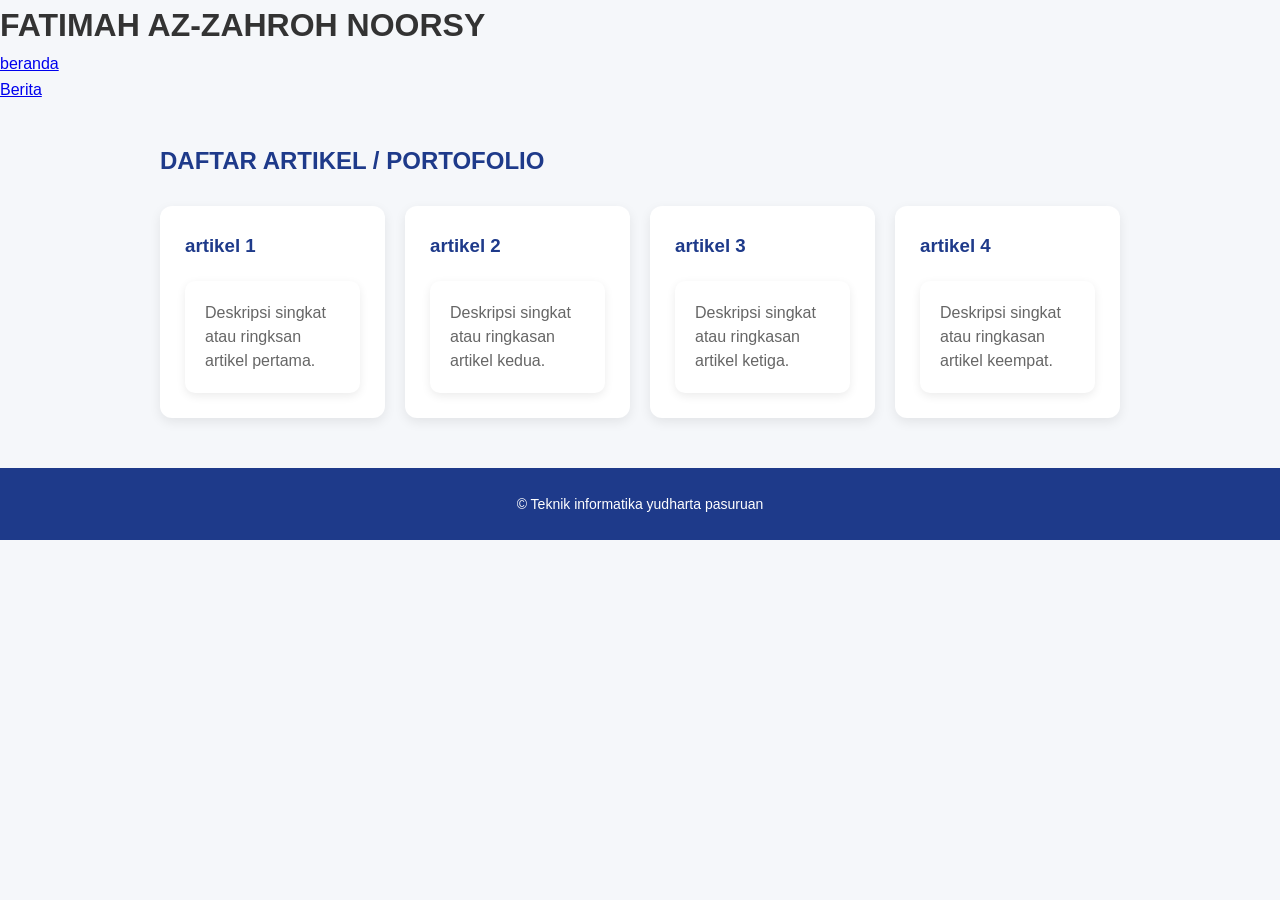
<file: index.html>
<!DOCTYPE html>
<html lang="id">
<head>
    <meta charset="UTF-8">
    <meta name="viewport" content="width=device-width, initial-scale=1.0">
    <title>universitas yudharta</title>
    <link rel="stylesheet" href="style.css">
</head>
<body>
    <harder id="home">
        <h1>FATIMAH AZ-ZAHROH NOORSY</h1>
        <ul>
            <li><a href="#home">beranda</a></li>
            <li><a href="#berita" target="_blank">Berita</a></li>
        </ul>
    
    </harder>
    <main>
        <h2>DAFTAR ARTIKEL / PORTOFOLIO</h2>
        <section class="artikel-container">
            <article class="card">
                <h3>artikel 1</h3>
                <p>Deskripsi singkat atau ringksan artikel pertama.</p>
            </article>

            <article class="card">
                <h3>artikel 2</h3>
                <p>Deskripsi singkat atau ringkasan artikel kedua.</p>
            </article>

            <article class="card">
                <h3>artikel 3</h3>
                <p>Deskripsi singkat atau ringkasan artikel ketiga.</p>
            </article>

            <article class="card">
                <h3>artikel 4</h3>
                <p>Deskripsi singkat atau ringkasan artikel keempat.</p>
            </article>

        </section>

    </main>
    <footer id="berita">
        <p>&copy; Teknik informatika yudharta pasuruan</p>
    </footer>    
</body>
</html>
</file>
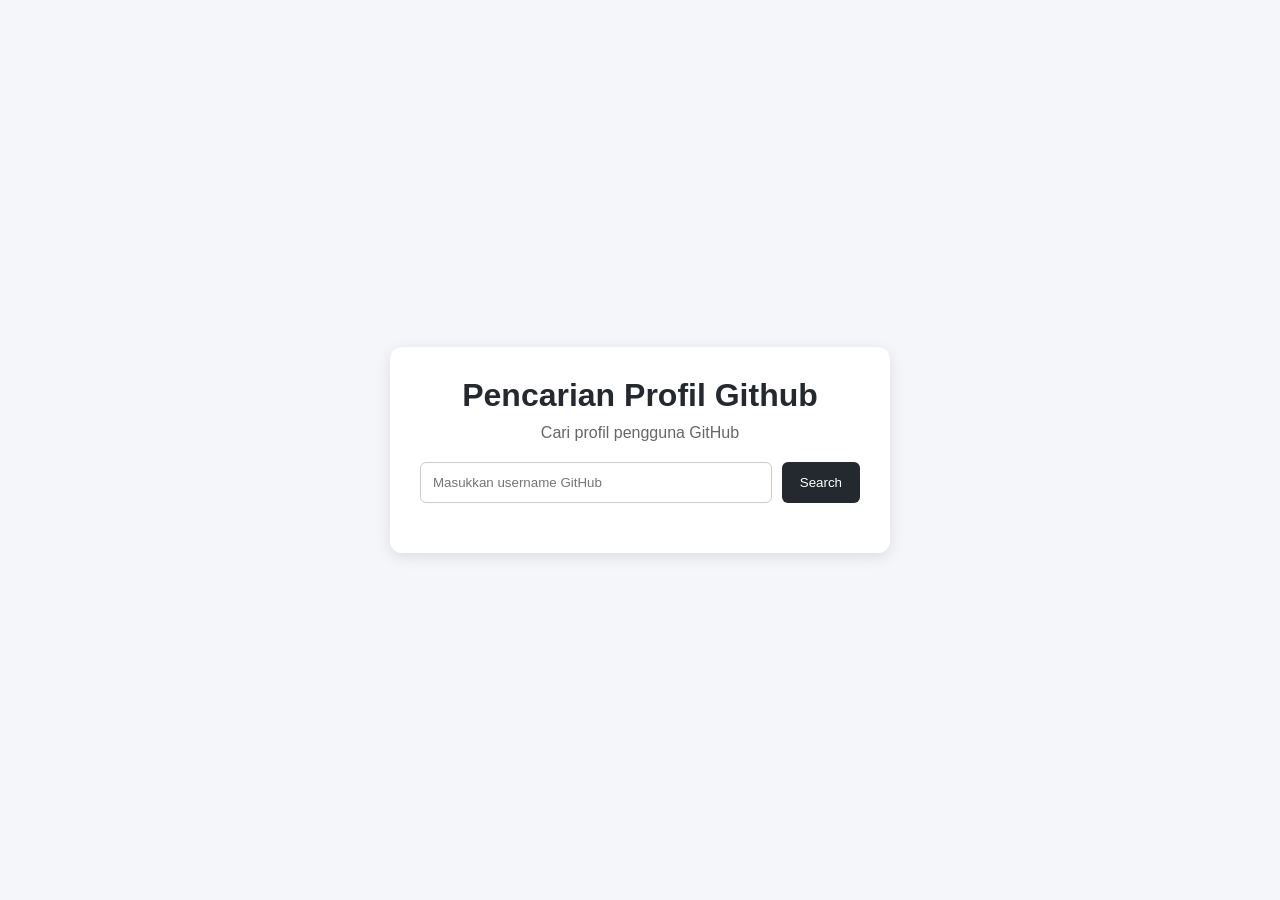
<file: Tugas5/index.html>
<!DOCTYPE html>
<html lang="id">
<head>
    <meta charset="UTF-8">
    <meta name="viewport" content="width=device-width, initial-scale=1.0">
    <title>Github User Finder</title>
    <link rel="stylesheet" href="style.css">
</head>
<body>

    <div class="container">
        <h1>Pencarian Profil Github</h1>
        <p>Cari profil pengguna GitHub</p>

        <form id="search-form">
            <input
                type="text"
                id="username"
                placeholder="Masukkan username GitHub"
            >
            <button type="submit" id="searchBtn">
                Search
            </button>
        </form>

        <p id="status" role="status"></p>
        <section id="result"></section>
    </div>

    <script src="script.js"></script>
</body>
</html>
</file>
<file: style.css>
* {
    margin: 0;
    padding: 0;
    box-sizing: border-box;
}


body {
    font-family: Arial, Helvetica, sans-serif;
    background: #f4f6f8;
    color: #333;
    line-height: 1.6;
}


header {
    background: linear-gradient(135deg, #111827, #131581);
    color: white;
    padding: 30px 20px;
    text-align: center;
    box-shadow: 0 4px 15px rgba(0, 0, 0, 0.15);
}


header h1 {
    font-size: 32px;
    margin-bottom: 20px;
    text-transform: capitalize;
}


header ul {
    list-style: none;
    display: flex;
    justify-content: center;
    gap: 15px;
}

header ul li a {
    color: white;
    text-decoration: none;
    padding: 10px 20px;
    border-radius: 8px;
    transition: 0.3s;
}


header ul li a:hover {
    background: white;
    color: #1f3c88;
}


main {
    max-width: 900px;
    margin: 40px auto;
    padding: 0 20px;
}


main h5 {
    background: white;
    padding: 20px;
    border-left: 5px solid #1f3c88;
    border-radius: 8px;
    font-size: 24px;
    margin-bottom: 20px;
    box-shadow: 0 3px 10px rgba(0, 0, 0, 0.08);
}


main ol {
    background: white;
    padding: 25px 45px;
    border-radius: 10px;
    box-shadow: 0 3px 10px rgba(0, 0, 0, 0.08);
    margin-bottom: 25px;
}

main ol li {
    padding: 8px;
    border-bottom: 1px solid #eee;
}

main ol li:last-child {
    border-bottom: none;
}


main p {
    background: white;
    padding: 20px;
    border-radius: 10px;
    box-shadow: 0 3px 10px rgba(0, 0, 0, 0.08);
}


footer {
    background: #111827;
    color: white;
    text-align: center;
    padding: 25px 15px;
    margin-top: 50px;
}

footer p {
    font-size: 14px;
}


@media (max-width: 600px) {

    header {
        padding: 25px 15px;
    }

    header h1 {
        font-size: 25px;
    }

    header ul {
        flex-direction: column;
        gap: 5px;
    }

    header ul li a {
        display: block;
    }

    main {
        margin: 25px auto;
        padding: 0 15px;
    }

    main h5 {
        font-size: 20px;
    }

    main ol {
        padding: 20px 35px;
    }
}

* {
    margin: 0;
    padding: 0;
    box-sizing: border-box;
}

body {
    font-family: Arial, sans-serif;
    background-color: #f5f7fa;
    color: #333;
}

header {
    background: #1e3a8a;
    color: white;
    padding: 20px 40px;

    display: flex;
    justify-content: space-between;
    align-items: center;
}

header h1 {
    font-size: 25px;
}

header ul {
    list-style: none;

    display: flex;
    gap: 25px;
}

header ul li a {
    color: white;
    text-decoration: none;
    font-weight: bold;
    padding: 8px 12px;
    border-radius: 6px;
    transition: 0.3s;
}

header ul li a:hover {
    background-color: white;
    color: #1e3a8a;
}

main {
    max-width: 1000px;
    margin: 40px auto;
    padding: 0 20px;
}

main h5 {
    font-size: 25px;
    margin-bottom: 20px;
    color: #1e3a8a;
}

main ol {
    background: white;
    padding: 25px 45px;
    border-radius: 10px;
    box-shadow: 0 3px 10px rgba(0, 0, 0, 0.08);
}

main ol li {
    margin-bottom: 8px;
}

main p {
    margin-top: 20px;
    background: white;
    padding: 20px;
    border-radius: 10px;
}
footer {
    background: #1e3a8a;
    color: white;
    padding: 25px 40px;

   
    display: flex;
    justify-content: center;
    align-items: center;

    margin-top: 50px;
}

footer p {
    margin: 0;
}

@media (max-width: 600px) {

    header {
        flex-direction: column;
        gap: 15px;
        text-align: center;
    }

    header ul {
        flex-direction: column;
        gap: 8px;
        align-items: center;
    }

    main {
        margin-top: 25px;
    }
}

main {
    max-width: 1000px;
    margin: 40px auto;
    padding: 0 20px;
}

main h2 {
    margin-bottom: 25px;
    color: #1e3a8a;
}

.artikel-container {
    display: grid;

    grid-template-columns: repeat(auto-fit, minmax(220px, 1fr));

    gap: 20px;
}

.card {
    background-color: white;
    padding: 25px;
    border-radius: 12px;

    box-shadow: 0 4px 12px rgba(0, 0, 0, 0.08);

    transition: 0.3s;
}

.card h3 {
    color: #1e3a8a;
    margin-bottom: 10px;
}

.card p {
    color: #666;
    line-height: 1.5;
}

.card:hover {
    transform: translateY(-5px);
    box-shadow: 0 8px 20px rgba(0, 0, 0, 0.12);
}

.artikel-container {
    display: grid;
    grid-template-columns: repeat(auto-fit, minmax(200px, 1fr));
}
</file>
<file: Tugas5/style.css>
* {
    margin: 0;
    padding: 0;
    box-sizing: border-box;
}

body {
    font-family: Arial, sans-serif;
    background-color: #f4f6f9;
    min-height: 100vh;
    display: flex;
    justify-content: center;
    align-items: center;
}


.container {
    background-color: white;
    width: 90%;
    max-width: 500px;
    padding: 30px;
    border-radius: 12px;
    text-align: center;
    box-shadow: 0 4px 15px rgba(0, 0, 0, 0.1);
}

h1 {
    color: #24292f;
    margin-bottom: 10px;
}

.container p {
    color: #666;
    margin-bottom: 20px;
}


form {
    display: flex;
    gap: 10px;
}

input {
    flex: 1;
    padding: 12px;
    border: 1px solid #ccc;
    border-radius: 6px;
    outline: none;
}

button {
    padding: 12px 18px;
    background-color: #24292f;
    color: white;
    border: none;
    border-radius: 6px;
    cursor: pointer;
}

button:hover {
    background-color: #444c56;
}

button:disabled {
    opacity: 0.6;
    cursor: not-allowed;
}

/* Hasil profil */
.profile-card {
    margin-top: 25px;
    padding: 20px;
    border: 1px solid #ddd;
    border-radius: 10px;
}

.avatar {
    width: 100px;
    height: 100px;
    border-radius: 50%;
    margin-bottom: 15px;
}

.profile-card a {
    display: inline-block;
    margin-top: 15px;
    color: #0969da;
    text-decoration: none;
}


@media (max-width: 480px) {
    .container {
        padding: 20px;
    }

    form {
        flex-direction: column;
    }
}
</file>
